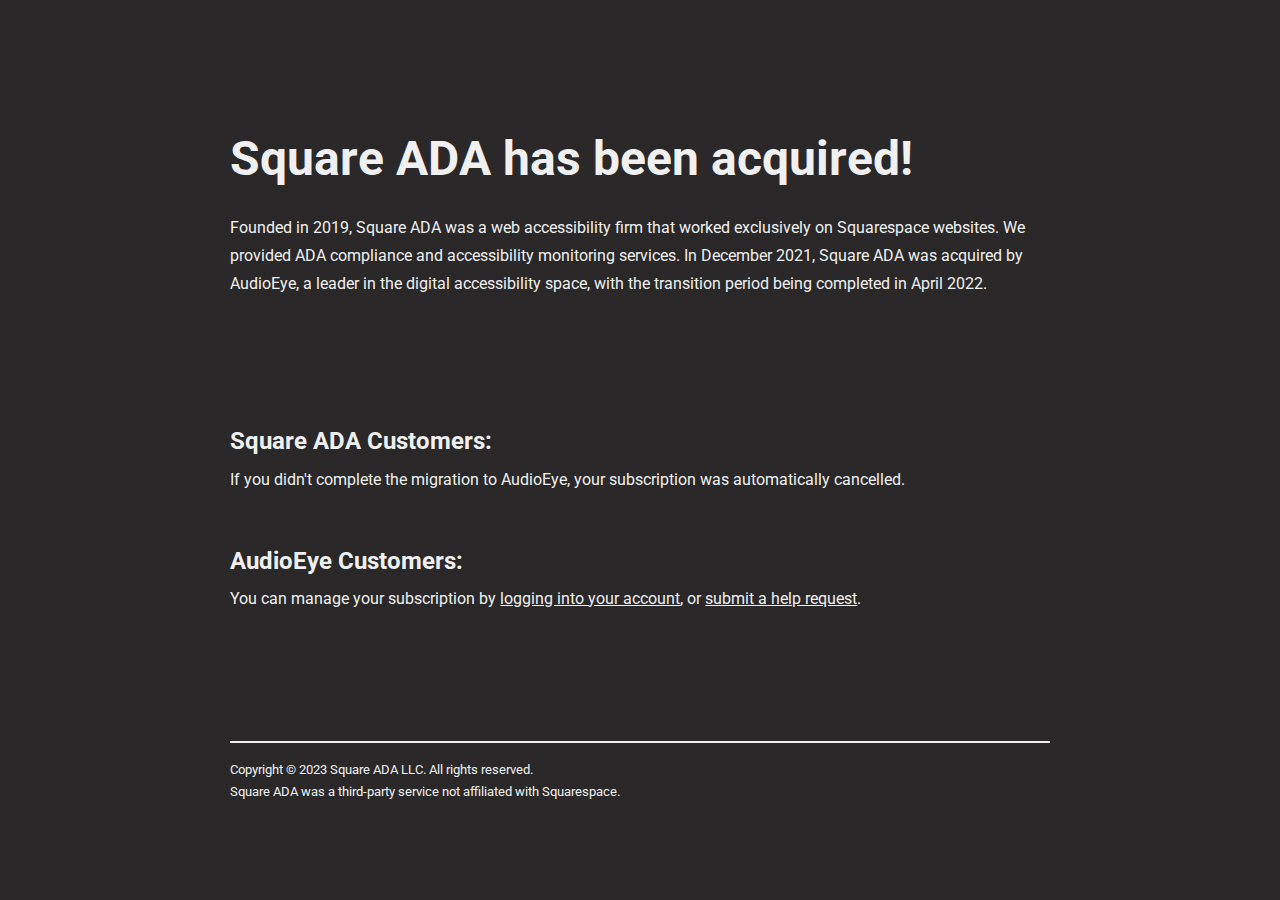
<file: index.html>
<!DOCTYPE html>
<html lang="en">
	<head>
		<!-- metadata -->
		<title>Square ADA</title>
		<meta charset="utf-8">
		<meta name="viewport" content="width=device-width, initial-scale=1.0">

		<!-- seo -->
        <meta name="robots" content="noindex, nofollow">
		<meta name="title" content="Square ADA | Squarespace Accessibility Compliance">
		<meta name="description" content="Founded in 2019, Square ADA was a web accessibility firm that worked exclusively on Squarespace websites. We provided ADA compliance and accessibility monitoring services. In December 2021, Square ADA was acquired by AudioEye, a leader in the digital accessibility space, with the transition period being completed in April 2022.">
		<meta property="og:type" content="website">
		<meta property="og:url" content="https://squareada.com/">
		<meta property="og:title" content="Square ADA | Squarespace Accessibility Compliance">
		<meta property="og:description" content="Founded in 2019, Square ADA was a web accessibility firm that worked exclusively on Squarespace websites. We provided ADA compliance and accessibility monitoring services. In December 2021, Square ADA was acquired by AudioEye, a leader in the digital accessibility space, with the transition period being completed in April 2022.">
		<meta property="og:image" content="https://squareada.com/thumbnail.jpeg">
		<meta property="twitter:card" content="summary_large_image">
		<meta property="twitter:url" content="https://squareada.com/">
		<meta property="twitter:title" content="Square ADA | Squarespace Accessibility Compliance">
		<meta property="twitter:description" content="Founded in 2019, Square ADA was a web accessibility firm that worked exclusively on Squarespace websites. We provided ADA compliance and accessibility monitoring services. In December 2021, Square ADA was acquired by AudioEye, a leader in the digital accessibility space, with the transition period being completed in April 2022.">
		<meta property="twitter:image" content="https://squareada.com/thumbnail.jpeg">

		<!-- styles -->
		<link rel="stylesheet" href="styles.css">

		<!-- favicons -->
		<link rel="apple-touch-icon" sizes="180x180" href="favicons/apple-touch-icon.png">
		<link rel="icon" type="image/png" sizes="32x32" href="favicons/favicon-32x32.png">
		<link rel="icon" type="image/png" sizes="16x16" href="favicons/favicon-16x16.png">
		<link rel="manifest" href="favicons/site.webmanifest">
		
		<!-- Google fonts -->
		<link rel="preconnect" href="https://fonts.googleapis.com">
        <link rel="preconnect" href="https://fonts.gstatic.com" crossorigin>
        <link href="https://fonts.googleapis.com/css2?family=Roboto:wght@300;400;700&display=swap" rel="stylesheet">

		<!-- jQuery -->
		<script src="https://code.jquery.com/jquery-3.6.1.min.js" integrity="sha256-o88AwQnZB+VDvE9tvIXrMQaPlFFSUTR+nldQm1LuPXQ=" crossorigin="anonymous"></script>

	</head>
	<body id="home">
		<header>
            <h1>Square ADA has been acquired!</h1>
        </header>
        <main>
            <div>
                <p style="margin:1.5rem 0px;">Founded in 2019, Square ADA was a web accessibility firm that worked exclusively on Squarespace websites. We provided ADA compliance and accessibility monitoring services. In December 2021, Square ADA was acquired by AudioEye, a leader in the digital accessibility space, with the transition period being completed in April 2022.</p>

				<!--
                <a class="cta-link" href="https://www.audioeye.com/post/square-ada-and-audioeye-join-forces-to-deliver-digital-accessibility">Read the Announcement ➜</a>
                <a class="cta-link" href="/note.html">A Note from the Founder ➜</a>
                <a class="cta-link" href="https://www.prnewswire.com/news-releases/audioeye-acquires-square-ada-brings-web-accessibility-technology-to-squarespace-users-301472107.html">Press Release ➜</a>
				-->
				
            </div>
            <div style="margin:8rem 0px;">
                <h2>Square ADA Customers:</h2>
                <p>If you didn't complete the migration to AudioEye, your subscription was automatically cancelled.</p>
                <br>
                <h2>AudioEye Customers:</h2>
                <p>You can manage your subscription by <a href="https://customer-portal.audioeye.com/login">logging into your account</a>, or <a href="https://help.audioeye.com/hc/en-us/requests/new?ticket_form_id=360000590331">submit a help request</a>.</p>
            </div>
        </main>
        <footer>
            <p>Copyright © 2023 Square ADA LLC. All rights reserved.</p>
            <p>Square ADA was a third-party service not affiliated with Squarespace.</p>

			<!-- scripts -->
            <script src="analytics.js"></script>
        </footer>
    </body>
</html>
</file>
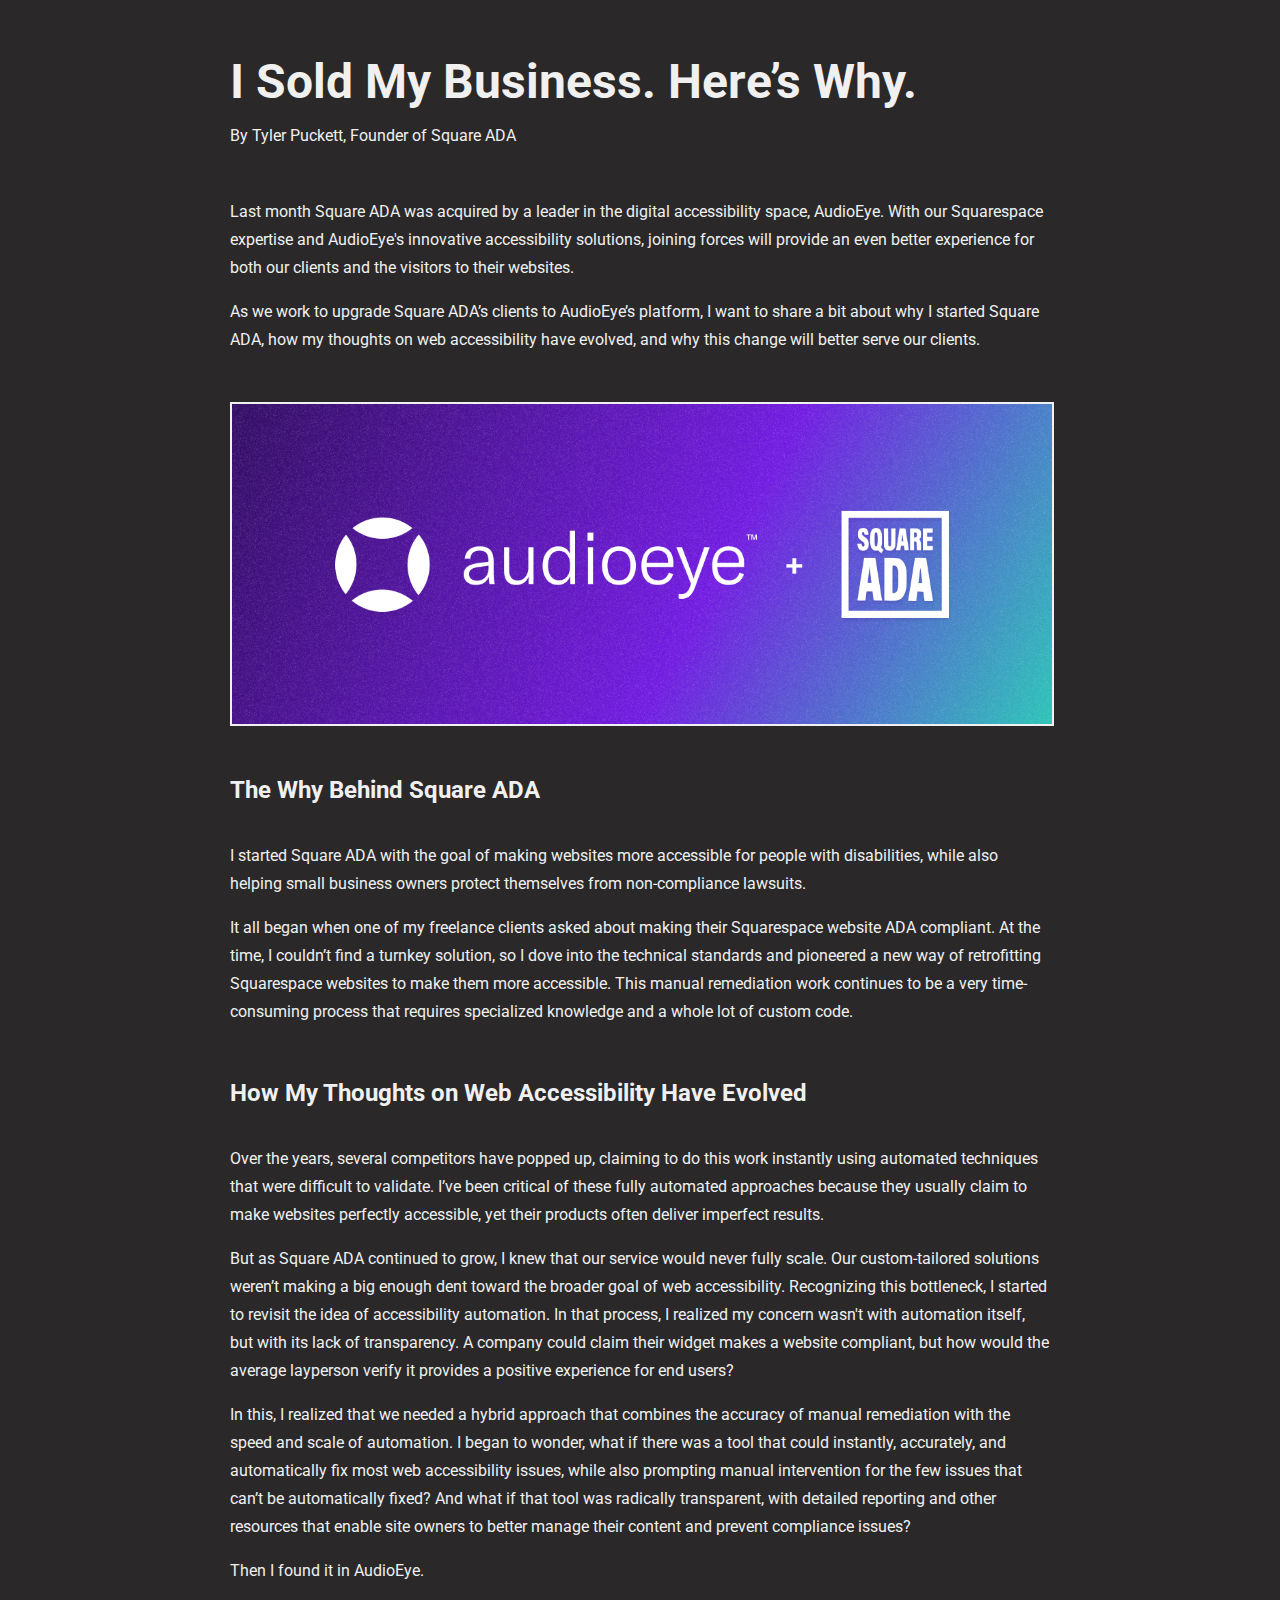
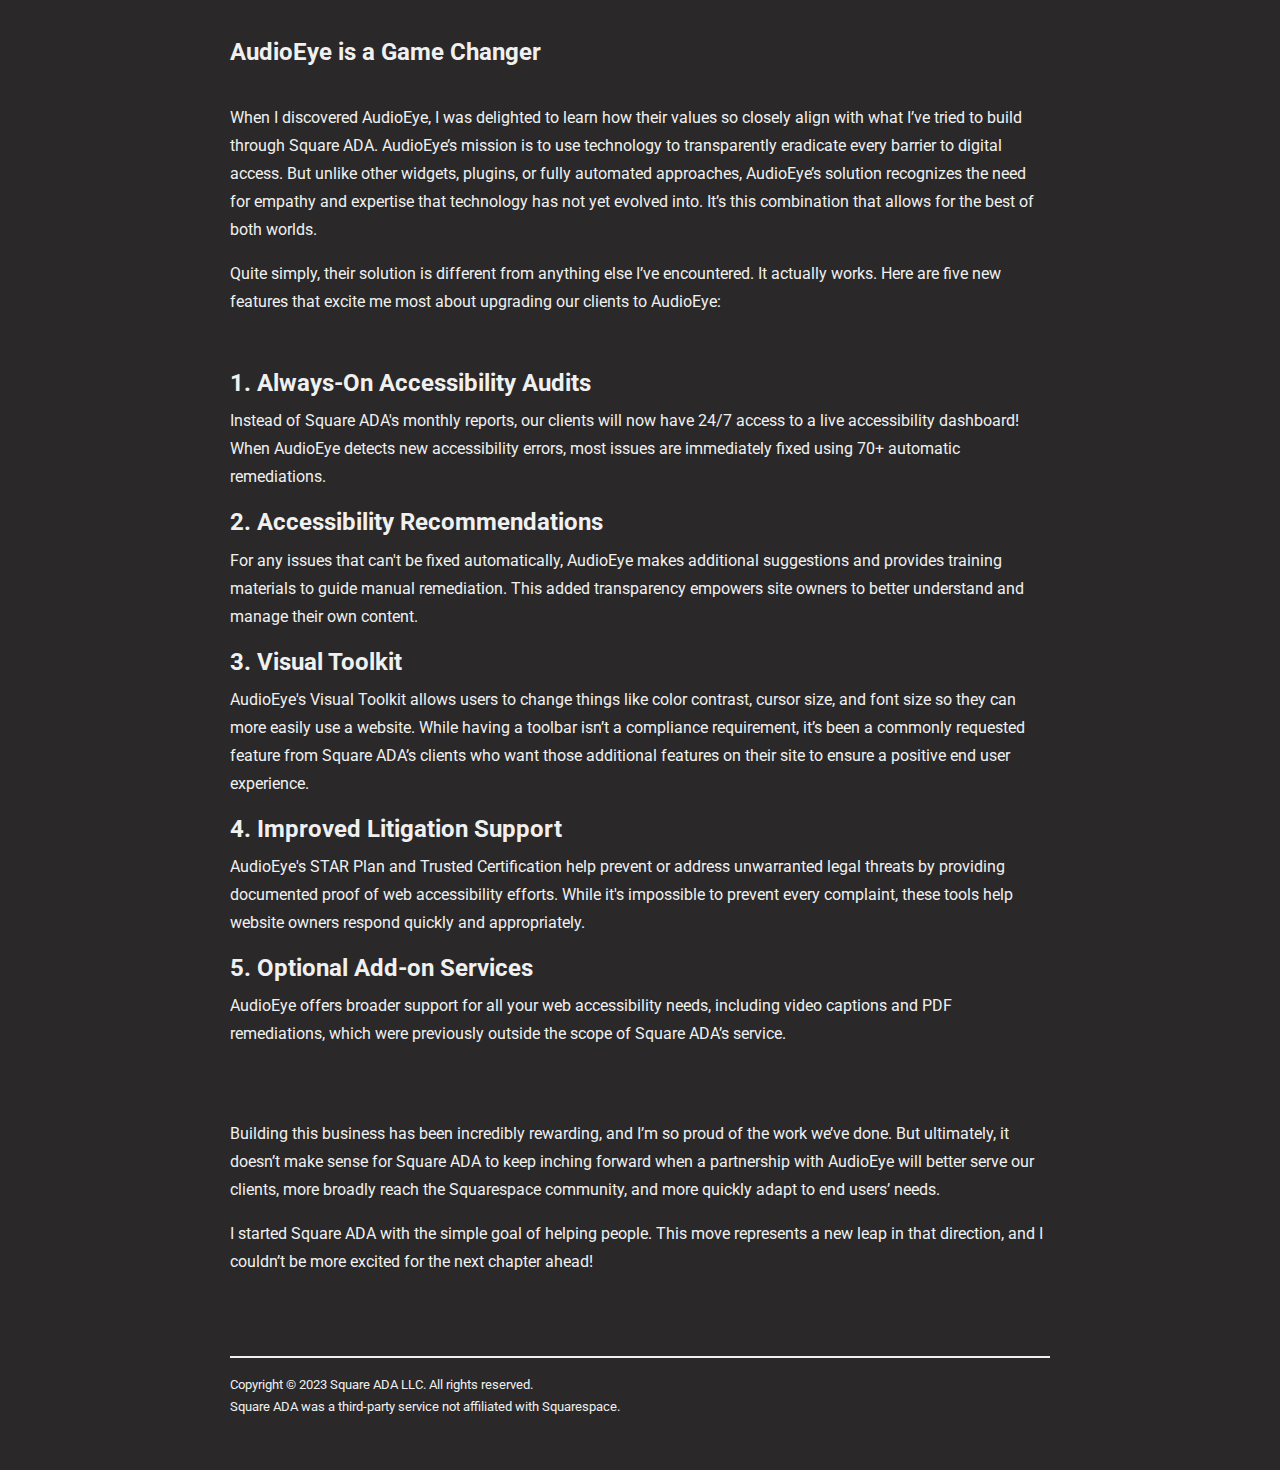
<file: note.html>
<!DOCTYPE html>
<html lang="en">
	<head>
		<!-- metadata -->
		<title>Square ADA</title>
		<meta charset="utf-8">
		<meta name="viewport" content="width=device-width, initial-scale=1.0">

		<!-- seo -->
        <meta name="robots" content="noindex, nofollow">
		<meta name="title" content="Square ADA | Squarespace Accessibility Compliance">
		<meta name="description" content="Founded in 2019, Square ADA was a web accessibility firm that worked exclusively on Squarespace websites. We provided ADA compliance and accessibility monitoring services. In December 2021, Square ADA was acquired by AudioEye, a leader in the digital accessibility space, with the transition period being completed in April 2022.">
		<meta property="og:type" content="website">
		<meta property="og:url" content="https://squareada.com/">
		<meta property="og:title" content="Square ADA | Squarespace Accessibility Compliance">
		<meta property="og:description" content="Founded in 2019, Square ADA was a web accessibility firm that worked exclusively on Squarespace websites. We provided ADA compliance and accessibility monitoring services. In December 2021, Square ADA was acquired by AudioEye, a leader in the digital accessibility space, with the transition period being completed in April 2022.">
		<meta property="og:image" content="https://squareada.com/thumbnail.jpeg">
		<meta property="twitter:card" content="summary_large_image">
		<meta property="twitter:url" content="https://squareada.com/">
		<meta property="twitter:title" content="Square ADA | Squarespace Accessibility Compliance">
		<meta property="twitter:description" content="Founded in 2019, Square ADA was a web accessibility firm that worked exclusively on Squarespace websites. We provided ADA compliance and accessibility monitoring services. In December 2021, Square ADA was acquired by AudioEye, a leader in the digital accessibility space, with the transition period being completed in April 2022.">
		<meta property="twitter:image" content="https://squareada.com/thumbnail.jpeg">

		<!-- styles -->
		<link rel="stylesheet" href="styles.css">

		<!-- favicons -->
		<link rel="apple-touch-icon" sizes="180x180" href="favicons/apple-touch-icon.png">
		<link rel="icon" type="image/png" sizes="32x32" href="favicons/favicon-32x32.png">
		<link rel="icon" type="image/png" sizes="16x16" href="favicons/favicon-16x16.png">
		<link rel="manifest" href="favicons/site.webmanifest">
		
		<!-- Google fonts -->
		<link rel="preconnect" href="https://fonts.googleapis.com">
        <link rel="preconnect" href="https://fonts.gstatic.com" crossorigin>
        <link href="https://fonts.googleapis.com/css2?family=Roboto:wght@300;400;700&display=swap" rel="stylesheet">

        <!-- jQuery -->
		<script src="https://code.jquery.com/jquery-3.6.1.min.js" integrity="sha256-o88AwQnZB+VDvE9tvIXrMQaPlFFSUTR+nldQm1LuPXQ=" crossorigin="anonymous"></script>

	</head>
	<body>
		<header style="margin-bottom: 3rem;">
            <h1>I Sold My Business. Here’s Why.</h1>
            <p>By Tyler Puckett, Founder of Square ADA</p>
        </header>
        <main>
            <div>
                <p>Last month Square ADA was acquired by a leader in the digital accessibility space, AudioEye. With our Squarespace expertise and AudioEye's innovative accessibility solutions, joining forces will provide an even better experience for both our clients and the visitors to their websites.</p>
                <p>As we work to upgrade Square ADA&rsquo;s clients to AudioEye&rsquo;s platform, I want to share a bit about why I started Square ADA, how my thoughts on web accessibility have evolved, and why this change will better serve our clients.</p>

                <img id="partnership" src="partnership.jpg">

                <h2>The Why Behind Square ADA</h2><br>
                <p>I started Square ADA with the goal of making websites more accessible for people with disabilities, while also helping small business owners protect themselves from non-compliance lawsuits.</p>
                <p>It all began when one of my freelance clients asked about making their Squarespace website ADA compliant. At the time, I couldn&rsquo;t find a turnkey solution, so I dove into the technical standards and pioneered a new way of retrofitting Squarespace websites to make them more accessible. This manual remediation work continues to be a very time-consuming process that requires specialized knowledge and a whole lot of custom code.</p>

                <br>

                <h2>How My Thoughts on Web Accessibility Have Evolved</h2><br>
                <p>Over the years, several competitors have popped up, claiming to do this work instantly using automated techniques that were difficult to validate. I&rsquo;ve been critical of these fully automated approaches because they usually claim to make websites perfectly accessible, yet their products often deliver imperfect results.</p>
                <p>But as Square ADA continued to grow, I knew that our service would never fully scale. Our custom-tailored solutions weren&rsquo;t making a big enough dent toward the broader goal of web accessibility. Recognizing this bottleneck, I started to revisit the idea of accessibility automation. In that process, I realized my concern wasn't with automation itself, but with its lack of transparency. A company could claim their widget makes a website compliant, but how would the average layperson verify it provides a positive experience for end users?</p>
                <p>In this, I realized that we needed a hybrid approach that combines the accuracy of manual remediation with the speed and scale of automation. I began to wonder, what if there was a tool that could instantly, accurately, and automatically fix most web accessibility issues, while also prompting manual intervention for the few issues that can&rsquo;t be automatically fixed? And what if that tool was radically transparent, with detailed reporting and other resources that enable site owners to better manage their content and prevent compliance issues?</p>
                <p>Then I found it in AudioEye.</p>

                <br>

                <h2>AudioEye is a Game Changer</h2><br>
                <p>When I discovered AudioEye, I was delighted to learn how their values so closely align with what I&rsquo;ve tried to build through Square ADA. AudioEye&rsquo;s mission is to use technology to transparently eradicate every barrier to digital access. But unlike other widgets, plugins, or fully automated approaches, AudioEye&rsquo;s solution recognizes the need for empathy and expertise that technology has not yet evolved into. It&rsquo;s this combination that allows for the best of both worlds.</p>
                <p>Quite simply, their solution is different from anything else I&rsquo;ve encountered. It actually works. Here are five new features that excite me most about upgrading our clients to AudioEye:</p>

                <br>

                <h2>1. Always-On Accessibility Audits</h2>
                <p>Instead of Square ADA's monthly reports, our clients will now have 24/7 access to a live accessibility dashboard! When AudioEye detects new accessibility errors, most issues are immediately fixed using 70+ automatic remediations.</p>

                <h2>2. Accessibility Recommendations</h2>
                <p>For any issues that can't be fixed automatically, AudioEye makes additional suggestions and provides training materials to guide manual remediation. This added transparency empowers site owners to better understand and manage their own content.</p>

                <h2>3. Visual Toolkit</h2>
                <p>AudioEye's Visual Toolkit allows users to change things like color contrast, cursor size, and font size so they can more easily use a website. While having a toolbar isn&rsquo;t a compliance requirement, it&rsquo;s been a commonly requested feature from Square ADA&rsquo;s clients who want those additional features on their site to ensure a positive end user experience.</p>

                <h2>4. Improved Litigation Support</h2>
                <p>AudioEye's STAR Plan and Trusted Certification help prevent or address unwarranted legal threats by providing documented proof of web accessibility efforts. While it's impossible to prevent every complaint, these tools help website owners respond quickly and appropriately.</p>

                <h2>5. Optional Add-on Services</h2>
                <p>AudioEye offers broader support for all your web accessibility needs, including video captions and PDF remediations, which were previously outside the scope of Square ADA&rsquo;s service.</p>

                <br>
                <br>
                
                <p>Building this business has been incredibly rewarding, and I&rsquo;m so proud of the work we&rsquo;ve done. But ultimately, it doesn&rsquo;t make sense for Square ADA to keep inching forward when a partnership with AudioEye will better serve our clients, more broadly reach the Squarespace community, and more quickly adapt to end users&rsquo; needs.</p>
                <p>I started Square ADA with the simple goal of helping people. This move represents a new leap in that direction, and I couldn&rsquo;t be more excited for the next chapter ahead!</p>
            </div>
        </main>
        <footer>
            <p>Copyright © 2023 Square ADA LLC. All rights reserved.</p>
            <p>Square ADA was a third-party service not affiliated with Squarespace.</p>

            <!-- scripts -->
            <script src="analytics.js"></script>
        </footer>
    </body>
</html>
</file>
<file: styles.css>
/* colors */
:root{
    --black: #2a2829;
    --white: #F0F0F0;
    --accent: #66FF99;
}

/*  typography */
html {
    font-size: 100%;
}
body {
    font-family: 'Roboto', sans-serif;
    font-weight: 400;
    line-height: 1.75;
}
h1, h2, h3, h4, h5 {
    margin: 0.5rem 0px;
    font-family: 'Roboto', sans-serif;
    font-weight: 700;
    line-height: 1.3;
}
h1 {font-size: 3rem;}
h2 {font-size: 1.5rem;}
h3 {font-size: 1.3rem;}
h4 {font-size: 1rem;}
p {margin-bottom: 1rem;margin-top: 0px;}
a{color:var(--white);}
.card a{color:var(--black);}
a:hover, a:focus {color: var(--accent);}
.footer-text, .tooltip-text {font-size: 0.75rem;}

/* structure */
body{
    background-color: var(--black);
    color: var(--white);
    margin: 4% 18%;
}
main{
    width:100%;
}
footer{
    margin-top:5rem;
    border-top: 2px solid var(--white);
    padding-top:1rem;
}
footer p{
    margin: 0px;
    font-size: 0.8rem;
}
main div{
    margin-bottom:3rem;
}

/* homepage tweaks */
#home h1{
    margin-top:8rem;
}

/* mobile structure */
@media only screen and (max-width: 1200px) {
    body{
        margin:4% 12%;
    }
}
@media only screen and (max-width: 1000px) {
    body{
        margin:4%;
    }
}
@media only screen and (max-width: 600px) {
    .cta-link{
        width: calc(100% - 2.8rem) !important;
        text-align: center !important;
    }
}

/* call to action links */
.cta-link{
    display: inline-block;
    padding: 0.8rem 1.4rem;
    border: 2px solid var(--black);
    background: var(--white);
    color: var(--black);
    border-radius: 5px;
    font-weight: 700;
    font-size: 1rem;
    width: fit-content;
    margin-top: 0.5rem;
    margin-right: 0.5rem;
    text-decoration:none;
}
.cta-link:hover, .cta-link:focus{
    border: 2px solid var(--white);
    background: var(--black);
    color: var(--accent);
    text-decoration:none;
}

/* img */
img#partnership{
    object-fit: cover;
    width: 100%;
    max-height: 20rem;
    border: 2px solid var(--white);
    margin: 2rem 0px;
}
</file>
